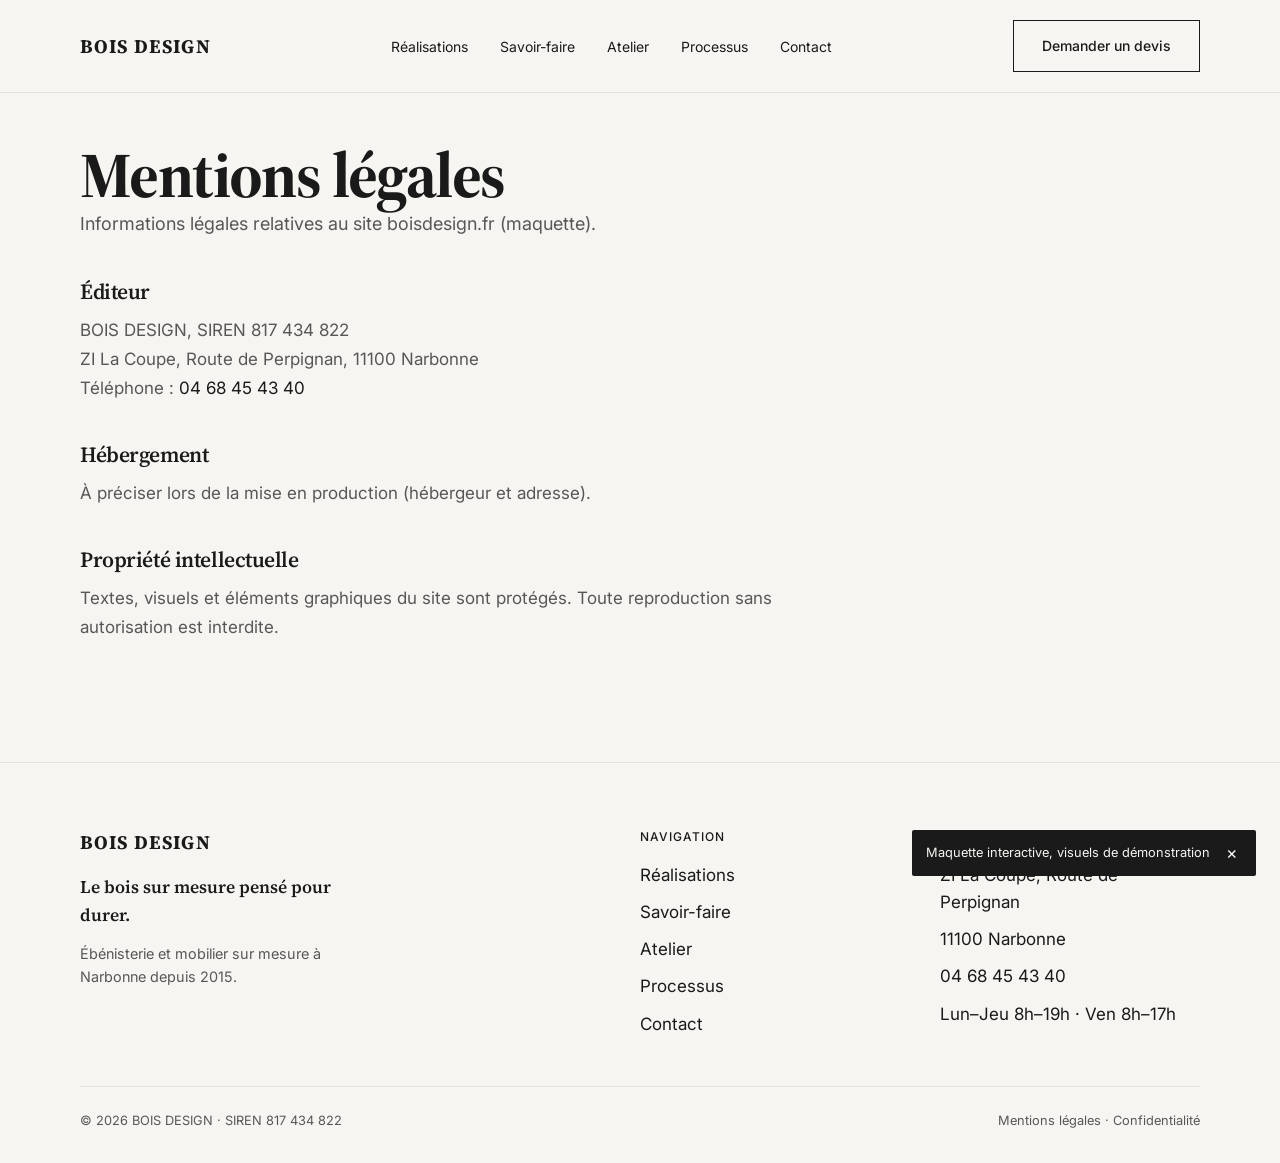
<file: prototype/mentions-legales.html>
<!DOCTYPE html>
<html lang="fr">
<head>
  <meta charset="UTF-8">
  <meta name="viewport" content="width=device-width, initial-scale=1.0, viewport-fit=cover">
  <title>Mentions légales, BOIS DESIGN</title>
  <meta name="description" content="Mentions légales du site BOIS DESIGN, ébénisterie à Narbonne.">
  <link rel="preconnect" href="https://fonts.googleapis.com">
  <link rel="preconnect" href="https://fonts.gstatic.com" crossorigin>
  <link href="https://fonts.googleapis.com/css2?family=Source+Serif+4:opsz,wght@8..60,600;8..60,700&family=Inter:wght@400;500;600&display=swap" rel="stylesheet">
  <link rel="stylesheet" href="css/style.css">
</head>
<body class="page-legal">
  <a class="skip-link" href="#main">Aller au contenu</a>

  <header class="nav nav--inner" id="site-nav">
    <div class="container nav__inner">
      <a href="/" class="logo" aria-label="BOIS DESIGN, accueil">BOIS DESIGN</a>
      <nav aria-label="Navigation principale">
        <ul class="nav__links">
          <li><a href="/realisations">Réalisations</a></li>
          <li><a href="/savoir-faire">Savoir-faire</a></li>
          <li><a href="/atelier">Atelier</a></li>
          <li><a href="/processus">Processus</a></li>
          <li><a href="/contact">Contact</a></li>
        </ul>
      </nav>
      <a href="/contact" class="btn btn--outline nav__cta">Demander un devis</a>
      <button type="button" class="menu-toggle" aria-expanded="false" aria-controls="mobile-menu" aria-label="Ouvrir le menu">
        <span class="menu-toggle__bars" aria-hidden="true">
          <span class="menu-toggle__bar"></span>
          <span class="menu-toggle__bar"></span>
        </span>
      </button>
    </div>
  </header>

  <div class="mobile-menu" id="mobile-menu" aria-hidden="true">
    <button type="button" class="mobile-menu__backdrop" aria-label="Fermer le menu" tabindex="-1"></button>
    <aside class="mobile-menu__panel" aria-label="Menu mobile">
      <p class="mobile-menu__label">Navigation</p>
      <nav class="mobile-menu__nav" aria-label="Liens du menu">
        <a href="/realisations">Réalisations</a>
        <a href="/savoir-faire">Savoir-faire</a>
        <a href="/atelier">Atelier</a>
        <a href="/processus">Processus</a>
        <a href="/contact">Contact</a>
      </nav>
      <div class="mobile-menu__footer">
        <a href="/contact" class="btn btn--primary mobile-menu__cta">Demander un devis</a>
        <a href="tel:+33468454340" class="mobile-menu__phone">04 68 45 43 40</a>
      </div>
    </aside>
  </div>

<main id="main">
    <section class="section page-content">
      <div class="container legal reveal">
        <h1 class="h1">Mentions légales</h1>
        <p class="lead">Informations légales relatives au site boisdesign.fr (maquette).</p>
        <h2>Éditeur</h2>
        <p>BOIS DESIGN, SIREN 817 434 822<br>ZI La Coupe, Route de Perpignan, 11100 Narbonne<br>Téléphone : <a href="tel:+33468454340">04 68 45 43 40</a></p>
        <h2>Hébergement</h2>
        <p>À préciser lors de la mise en production (hébergeur et adresse).</p>
        <h2>Propriété intellectuelle</h2>
        <p>Textes, visuels et éléments graphiques du site sont protégés. Toute reproduction sans autorisation est interdite.</p>
      </div>
    </section>
  </main>

  <footer class="footer" id="site-footer">
    <div class="container footer__grid">
      <div class="footer__brand">
        <div class="logo">BOIS DESIGN</div>
        <p>Le bois sur mesure pensé pour durer.</p>
        <p class="footer__baseline">Ébénisterie et mobilier sur mesure à Narbonne depuis 2015.</p>
      </div>
      <div>
        <h4>Navigation</h4>
        <ul>
          <li><a href="/realisations">Réalisations</a></li>
          <li><a href="/savoir-faire">Savoir-faire</a></li>
          <li><a href="/atelier">Atelier</a></li>
          <li><a href="/processus">Processus</a></li>
          <li><a href="/contact">Contact</a></li>
        </ul>
      </div>
      <div>
        <h4>Contact</h4>
        <ul>
          <li>ZI La Coupe, Route de Perpignan</li>
          <li>11100 Narbonne</li>
          <li><a href="tel:+33468454340">04 68 45 43 40</a></li>
          <li>Lun–Jeu 8h–19h · Ven 8h–17h</li>
        </ul>
      </div>
    </div>
    <div class="container footer__bottom">
      <span>© 2026 BOIS DESIGN · SIREN 817 434 822</span>
      <span><a href="/mentions-legales">Mentions légales</a> · <a href="/politique-confidentialite">Confidentialité</a></span>
    </div>
  </footer>

  <div class="sticky-cta">
    <a href="tel:+33468454340" class="btn btn--outline">Appeler</a>
    <a href="/contact" class="btn btn--primary">Devis</a>
  </div>

  <script src="js/data.js"></script>
  <script src="js/app.js"></script>
</body>
</html>
</file>
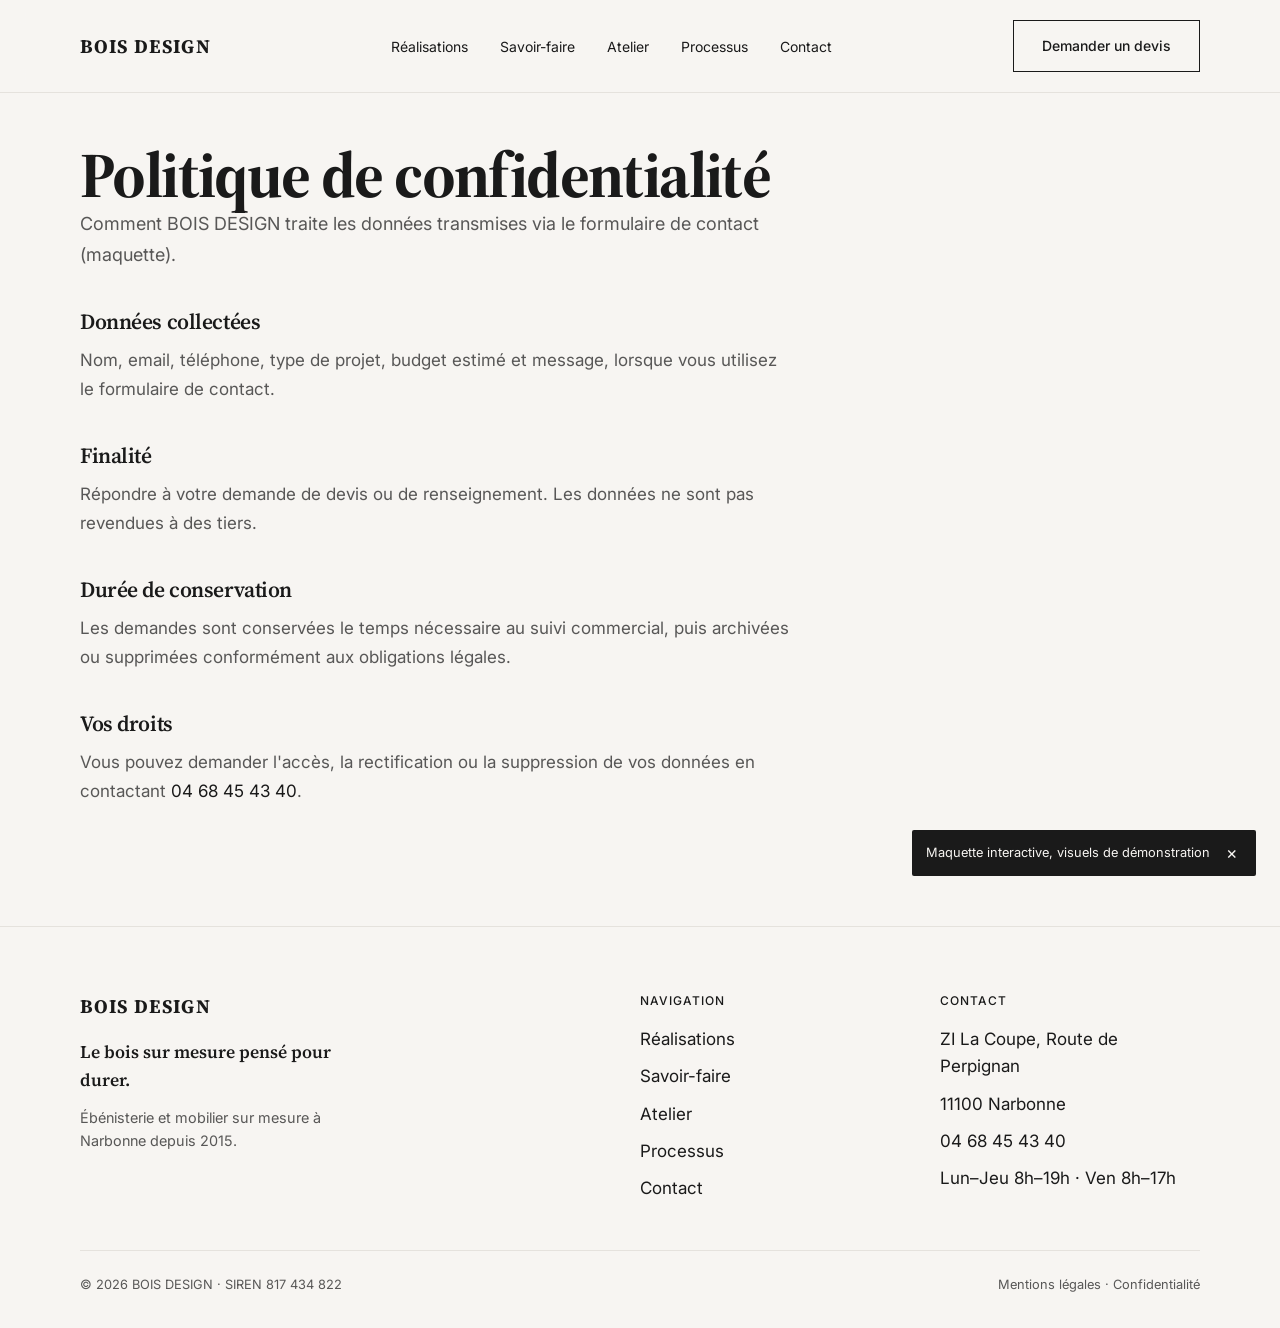
<file: prototype/politique-confidentialite.html>
<!DOCTYPE html>
<html lang="fr">
<head>
  <meta charset="UTF-8">
  <meta name="viewport" content="width=device-width, initial-scale=1.0, viewport-fit=cover">
  <title>Politique de confidentialité, BOIS DESIGN</title>
  <meta name="description" content="Politique de confidentialité et traitement des données personnelles, BOIS DESIGN.">
  <link rel="preconnect" href="https://fonts.googleapis.com">
  <link rel="preconnect" href="https://fonts.gstatic.com" crossorigin>
  <link href="https://fonts.googleapis.com/css2?family=Source+Serif+4:opsz,wght@8..60,600;8..60,700&family=Inter:wght@400;500;600&display=swap" rel="stylesheet">
  <link rel="stylesheet" href="css/style.css">
</head>
<body class="page-legal">
  <a class="skip-link" href="#main">Aller au contenu</a>

  <header class="nav nav--inner" id="site-nav">
    <div class="container nav__inner">
      <a href="/" class="logo" aria-label="BOIS DESIGN, accueil">BOIS DESIGN</a>
      <nav aria-label="Navigation principale">
        <ul class="nav__links">
          <li><a href="/realisations">Réalisations</a></li>
          <li><a href="/savoir-faire">Savoir-faire</a></li>
          <li><a href="/atelier">Atelier</a></li>
          <li><a href="/processus">Processus</a></li>
          <li><a href="/contact">Contact</a></li>
        </ul>
      </nav>
      <a href="/contact" class="btn btn--outline nav__cta">Demander un devis</a>
      <button type="button" class="menu-toggle" aria-expanded="false" aria-controls="mobile-menu" aria-label="Ouvrir le menu">
        <span class="menu-toggle__bars" aria-hidden="true">
          <span class="menu-toggle__bar"></span>
          <span class="menu-toggle__bar"></span>
        </span>
      </button>
    </div>
  </header>

  <div class="mobile-menu" id="mobile-menu" aria-hidden="true">
    <button type="button" class="mobile-menu__backdrop" aria-label="Fermer le menu" tabindex="-1"></button>
    <aside class="mobile-menu__panel" aria-label="Menu mobile">
      <p class="mobile-menu__label">Navigation</p>
      <nav class="mobile-menu__nav" aria-label="Liens du menu">
        <a href="/realisations">Réalisations</a>
        <a href="/savoir-faire">Savoir-faire</a>
        <a href="/atelier">Atelier</a>
        <a href="/processus">Processus</a>
        <a href="/contact">Contact</a>
      </nav>
      <div class="mobile-menu__footer">
        <a href="/contact" class="btn btn--primary mobile-menu__cta">Demander un devis</a>
        <a href="tel:+33468454340" class="mobile-menu__phone">04 68 45 43 40</a>
      </div>
    </aside>
  </div>

<main id="main">
    <section class="section page-content">
      <div class="container legal reveal">
        <h1 class="h1">Politique de confidentialité</h1>
        <p class="lead">Comment BOIS DESIGN traite les données transmises via le formulaire de contact (maquette).</p>
        <h2>Données collectées</h2>
        <p>Nom, email, téléphone, type de projet, budget estimé et message, lorsque vous utilisez le formulaire de contact.</p>
        <h2>Finalité</h2>
        <p>Répondre à votre demande de devis ou de renseignement. Les données ne sont pas revendues à des tiers.</p>
        <h2>Durée de conservation</h2>
        <p>Les demandes sont conservées le temps nécessaire au suivi commercial, puis archivées ou supprimées conformément aux obligations légales.</p>
        <h2>Vos droits</h2>
        <p>Vous pouvez demander l'accès, la rectification ou la suppression de vos données en contactant <a href="tel:+33468454340">04 68 45 43 40</a>.</p>
      </div>
    </section>
  </main>

  <footer class="footer" id="site-footer">
    <div class="container footer__grid">
      <div class="footer__brand">
        <div class="logo">BOIS DESIGN</div>
        <p>Le bois sur mesure pensé pour durer.</p>
        <p class="footer__baseline">Ébénisterie et mobilier sur mesure à Narbonne depuis 2015.</p>
      </div>
      <div>
        <h4>Navigation</h4>
        <ul>
          <li><a href="/realisations">Réalisations</a></li>
          <li><a href="/savoir-faire">Savoir-faire</a></li>
          <li><a href="/atelier">Atelier</a></li>
          <li><a href="/processus">Processus</a></li>
          <li><a href="/contact">Contact</a></li>
        </ul>
      </div>
      <div>
        <h4>Contact</h4>
        <ul>
          <li>ZI La Coupe, Route de Perpignan</li>
          <li>11100 Narbonne</li>
          <li><a href="tel:+33468454340">04 68 45 43 40</a></li>
          <li>Lun–Jeu 8h–19h · Ven 8h–17h</li>
        </ul>
      </div>
    </div>
    <div class="container footer__bottom">
      <span>© 2026 BOIS DESIGN · SIREN 817 434 822</span>
      <span><a href="/mentions-legales">Mentions légales</a> · <a href="/politique-confidentialite">Confidentialité</a></span>
    </div>
  </footer>

  <div class="sticky-cta">
    <a href="tel:+33468454340" class="btn btn--outline">Appeler</a>
    <a href="/contact" class="btn btn--primary">Devis</a>
  </div>

  <script src="js/data.js"></script>
  <script src="js/app.js"></script>
</body>
</html>
</file>
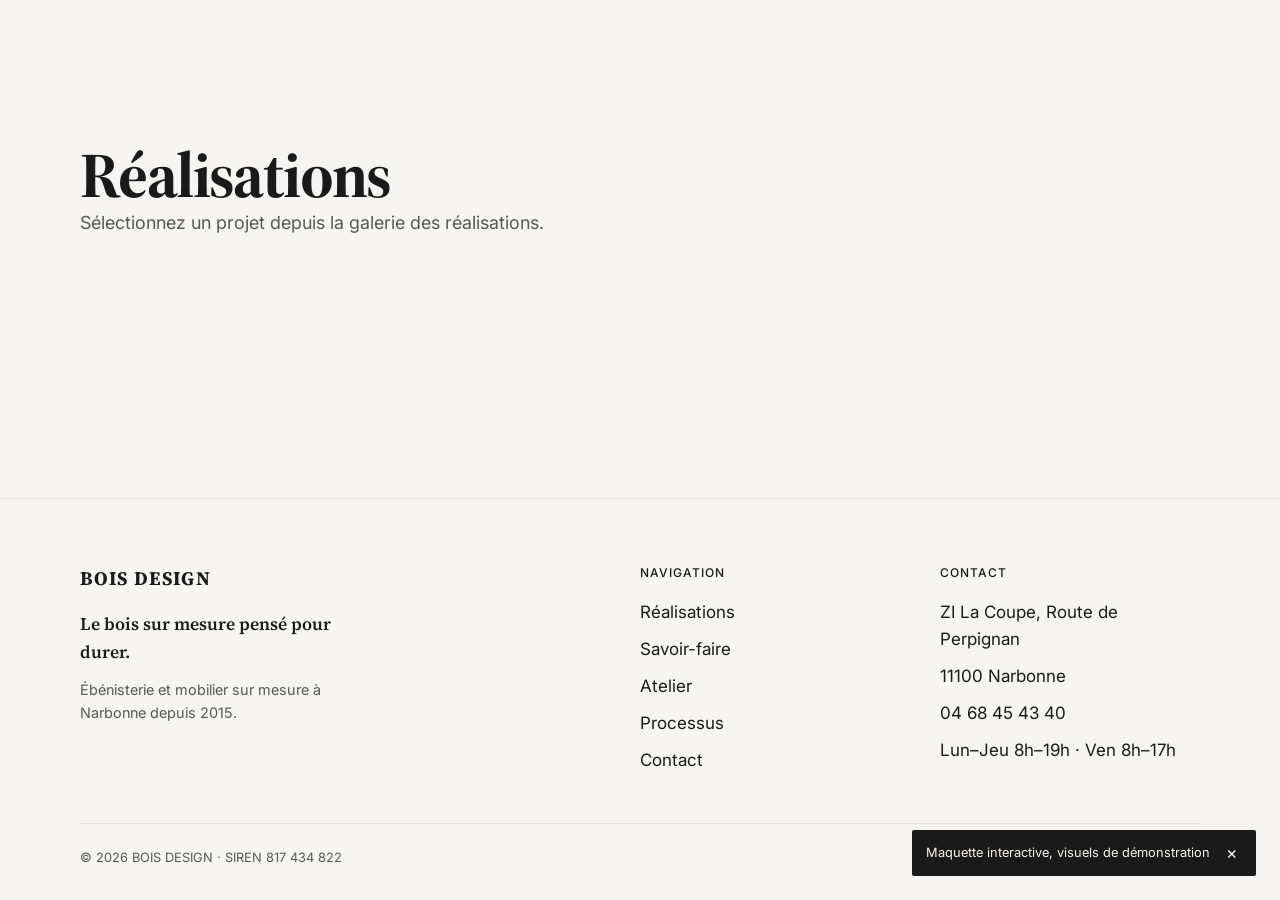
<file: prototype/projet.html>
<!DOCTYPE html>
<html lang="fr">
<head>
  <meta charset="UTF-8">
  <meta name="viewport" content="width=device-width, initial-scale=1.0, viewport-fit=cover">
  <title>Réalisation, BOIS DESIGN Narbonne</title>
  <meta name="description" content="Fiche projet BOIS DESIGN, ébénisterie et mobilier sur mesure à Narbonne.">
  <link rel="preconnect" href="https://fonts.googleapis.com">
  <link rel="preconnect" href="https://fonts.gstatic.com" crossorigin>
  <link href="https://fonts.googleapis.com/css2?family=Source+Serif+4:opsz,wght@8..60,600;8..60,700&family=Inter:wght@400;500;600&display=swap" rel="stylesheet">
  <link rel="stylesheet" href="css/style.css">
</head>
<body class="page-projet">
  <a class="skip-link" href="#main">Aller au contenu</a>

  <header class="nav nav--hero" id="site-nav">
    <div class="container nav__inner">
      <a href="/" class="logo" aria-label="BOIS DESIGN, accueil">BOIS DESIGN</a>
      <nav aria-label="Navigation principale">
        <ul class="nav__links">
          <li><a href="/realisations">Réalisations</a></li>
          <li><a href="/savoir-faire">Savoir-faire</a></li>
          <li><a href="/atelier">Atelier</a></li>
          <li><a href="/processus">Processus</a></li>
          <li><a href="/contact">Contact</a></li>
        </ul>
      </nav>
      <a href="/contact" class="btn btn--outline nav__cta">Demander un devis</a>
      <button type="button" class="menu-toggle" aria-expanded="false" aria-controls="mobile-menu" aria-label="Ouvrir le menu">
        <span class="menu-toggle__bars" aria-hidden="true">
          <span class="menu-toggle__bar"></span>
          <span class="menu-toggle__bar"></span>
        </span>
      </button>
    </div>
  </header>

  <div class="mobile-menu" id="mobile-menu" aria-hidden="true">
    <button type="button" class="mobile-menu__backdrop" aria-label="Fermer le menu" tabindex="-1"></button>
    <aside class="mobile-menu__panel" aria-label="Menu mobile">
      <p class="mobile-menu__label">Navigation</p>
      <nav class="mobile-menu__nav" aria-label="Liens du menu">
        <a href="/realisations">Réalisations</a>
        <a href="/savoir-faire">Savoir-faire</a>
        <a href="/atelier">Atelier</a>
        <a href="/processus">Processus</a>
        <a href="/contact">Contact</a>
      </nav>
      <div class="mobile-menu__footer">
        <a href="/contact" class="btn btn--primary mobile-menu__cta">Demander un devis</a>
        <a href="tel:+33468454340" class="mobile-menu__phone">04 68 45 43 40</a>
      </div>
    </aside>
  </div>

<main id="main">
    <div id="project-content" class="project-page" aria-live="polite"></div>
  </main>

  <footer class="footer" id="site-footer">
    <div class="container footer__grid">
      <div class="footer__brand">
        <div class="logo">BOIS DESIGN</div>
        <p>Le bois sur mesure pensé pour durer.</p>
        <p class="footer__baseline">Ébénisterie et mobilier sur mesure à Narbonne depuis 2015.</p>
      </div>
      <div>
        <h4>Navigation</h4>
        <ul>
          <li><a href="/realisations">Réalisations</a></li>
          <li><a href="/savoir-faire">Savoir-faire</a></li>
          <li><a href="/atelier">Atelier</a></li>
          <li><a href="/processus">Processus</a></li>
          <li><a href="/contact">Contact</a></li>
        </ul>
      </div>
      <div>
        <h4>Contact</h4>
        <ul>
          <li>ZI La Coupe, Route de Perpignan</li>
          <li>11100 Narbonne</li>
          <li><a href="tel:+33468454340">04 68 45 43 40</a></li>
          <li>Lun–Jeu 8h–19h · Ven 8h–17h</li>
        </ul>
      </div>
    </div>
    <div class="container footer__bottom">
      <span>© 2026 BOIS DESIGN · SIREN 817 434 822</span>
      <span><a href="/mentions-legales">Mentions légales</a> · <a href="/politique-confidentialite">Confidentialité</a></span>
    </div>
  </footer>

  <div class="sticky-cta">
    <a href="tel:+33468454340" class="btn btn--outline">Appeler</a>
    <a href="/contact" class="btn btn--primary">Devis</a>
  </div>

  <script src="js/data.js"></script>
  <script src="js/app.js"></script>
</body>
</html>
</file>
<file: prototype/css/style.css>
:root {
  --primary: #1a1a1a;
  --secondary: #f7f5f2;
  --accent: #1a1a1a;
  --accent-hover: #000000;
  --accent-soft: rgba(26, 26, 26, 0.55);
  --accent-on-dark: #f7f5f2;
  --neutral: #e5e2dd;
  --white: #ffffff;
  --text-muted: rgba(26, 26, 26, 0.72);
  --container: 1280px;
  --section-space: 120px;
  --font-serif: "Source Serif 4", Georgia, serif;
  --font-sans: "Inter", system-ui, sans-serif;
}

*,
*::before,
*::after {
  box-sizing: border-box;
  margin: 0;
  padding: 0;
}

html {
  scroll-behavior: smooth;
  -webkit-text-size-adjust: 100%;
  text-size-adjust: 100%;
}

body {
  font-family: var(--font-sans);
  font-size: 17px;
  line-height: 1.6;
  color: var(--primary);
  background: var(--secondary);
  -webkit-font-smoothing: antialiased;
  min-height: 100vh;
  display: flex;
  flex-direction: column;
}

main {
  flex: 1;
}

img {
  display: block;
  max-width: 100%;
  height: auto;
  background: var(--neutral);
}

a {
  color: inherit;
  text-decoration: none;
}

a:focus-visible,
button:focus-visible,
input:focus-visible,
select:focus-visible,
textarea:focus-visible {
  outline: 2px solid var(--accent);
  outline-offset: 2px;
}

button,
input,
select,
textarea {
  font: inherit;
}

.container {
  width: min(var(--container), 100% - 32px);
  margin-inline: auto;
}

@media (min-width: 768px) {
  .container {
    width: min(var(--container), 100% - 48px);
  }
}

@media (min-width: 1024px) {
  .container {
    width: min(var(--container), 100% - 160px);
  }
}

.skip-link {
  position: absolute;
  left: 16px;
  top: -100px;
  z-index: 200;
  padding: 10px 16px;
  background: var(--primary);
  color: var(--secondary);
  font-size: 0.875rem;
}

.skip-link:focus {
  top: 16px;
}

/* Nav */
.nav {
  position: fixed;
  inset: 0 0 auto;
  z-index: 100;
  padding: 20px 0;
  transition: background 0.3s, backdrop-filter 0.3s, border-color 0.3s, color 0.3s;
}

.nav--hero:not(.scrolled) {
  color: var(--secondary);
}

.nav--hero:not(.scrolled) .menu-toggle {
  color: var(--secondary);
  border-color: rgba(247, 245, 242, 0.35);
  background: rgba(247, 245, 242, 0.08);
}

.nav--hero:not(.scrolled) .btn--outline {
  color: var(--secondary);
  border-color: rgba(247, 245, 242, 0.65);
}

.nav--hero:not(.scrolled) .btn--outline:hover {
  background: var(--secondary);
  color: var(--primary);
}

.nav--hero:not(.scrolled) .nav__links a:hover,
.nav--hero:not(.scrolled) .nav__links a.active {
  color: var(--accent-on-dark);
}

.nav--inner,
.nav.scrolled {
  background: rgba(247, 245, 242, 0.92);
  backdrop-filter: blur(12px);
  border-bottom: 1px solid var(--neutral);
}

.nav.scrolled {
  background: rgba(247, 245, 242, 0.92);
  backdrop-filter: blur(12px);
  border-bottom: 1px solid var(--neutral);
}

.nav__inner {
  display: flex;
  align-items: center;
  justify-content: space-between;
  gap: 24px;
}

.logo {
  font-family: var(--font-serif);
  font-size: 1.2rem;
  letter-spacing: 0.06em;
  font-weight: 700;
  white-space: nowrap;
}

.nav__links {
  display: none;
  align-items: center;
  gap: 32px;
  list-style: none;
}

.nav__links a {
  font-size: 0.875rem;
  transition: color 0.2s;
}

.nav__links a:hover,
.nav__links a.active {
  color: var(--accent);
}

.nav__cta {
  display: none;
}

.btn {
  display: inline-flex;
  align-items: center;
  justify-content: center;
  gap: 8px;
  padding: 14px 28px;
  font-size: 0.875rem;
  font-weight: 500;
  border: 1px solid transparent;
  cursor: pointer;
  transition: background 0.25s, color 0.25s, border-color 0.25s;
}

.btn--primary {
  background: var(--primary);
  color: var(--secondary);
}

.btn--primary:hover {
  background: #333;
}

.btn--outline {
  background: transparent;
  color: var(--primary);
  border-color: var(--primary);
}

.btn--outline:hover {
  background: var(--primary);
  color: var(--secondary);
  border-color: var(--primary);
}

.nav__cta.btn--outline:hover {
  background: var(--accent);
  border-color: var(--accent);
  color: var(--secondary);
}

.btn--text {
  padding: 0;
  background: none;
  color: var(--accent);
  font-weight: 500;
}

.btn--text:hover {
  color: var(--accent-hover);
}

.menu-toggle {
  position: relative;
  z-index: 101;
  display: flex;
  align-items: center;
  justify-content: center;
  width: 46px;
  height: 46px;
  padding: 0;
  border: 1px solid var(--neutral);
  border-radius: 50%;
  background: rgba(255, 255, 255, 0.65);
  color: var(--primary);
  cursor: pointer;
  transition:
    transform 0.15s ease-out,
    border-color 0.2s ease,
    background 0.2s ease,
    color 0.2s ease;
}

.menu-toggle:hover {
  border-color: var(--accent);
}

.menu-toggle:active {
  transform: scale(0.94);
}

.menu-toggle__bars {
  position: relative;
  display: block;
  width: 18px;
  height: 11px;
}

.menu-toggle__bar {
  position: absolute;
  left: 0;
  width: 100%;
  height: 1.5px;
  background: currentColor;
  border-radius: 1px;
  transition:
    transform 0.38s cubic-bezier(0.22, 1, 0.36, 1),
    top 0.38s cubic-bezier(0.22, 1, 0.36, 1),
    bottom 0.38s cubic-bezier(0.22, 1, 0.36, 1);
}

.menu-toggle__bar:first-child {
  top: 0;
}

.menu-toggle__bar:last-child {
  bottom: 0;
}

.menu-toggle.open .menu-toggle__bar:first-child {
  top: 50%;
  transform: translateY(-50%) rotate(45deg);
}

.menu-toggle.open .menu-toggle__bar:last-child {
  bottom: auto;
  top: 50%;
  transform: translateY(-50%) rotate(-45deg);
}

.nav.scrolled .menu-toggle,
.nav--inner .menu-toggle {
  background: var(--white);
}

.mobile-menu {
  position: fixed;
  inset: 0;
  z-index: 99;
  pointer-events: none;
  visibility: hidden;
}

.mobile-menu.open {
  pointer-events: auto;
  visibility: visible;
}

.mobile-menu__backdrop {
  position: absolute;
  inset: 0;
  border: none;
  padding: 0;
  background: rgba(26, 26, 26, 0.42);
  backdrop-filter: blur(6px);
  opacity: 0;
  cursor: pointer;
  transition: opacity 0.32s ease-out;
}

.mobile-menu.open .mobile-menu__backdrop {
  opacity: 1;
}

.mobile-menu__panel {
  position: absolute;
  top: 0;
  right: 0;
  bottom: 0;
  display: flex;
  flex-direction: column;
  width: min(100%, 340px);
  padding: calc(88px + env(safe-area-inset-top, 0px)) 28px calc(28px + env(safe-area-inset-bottom, 0px));
  background: var(--secondary);
  border-left: 1px solid var(--neutral);
  box-shadow: -16px 0 48px rgba(26, 26, 26, 0.08);
  transform: translateX(104%);
  transition: transform 0.42s cubic-bezier(0.22, 1, 0.36, 1);
}

.mobile-menu.open .mobile-menu__panel {
  transform: translateX(0);
}

.mobile-menu__label {
  font-size: 0.7rem;
  font-weight: 500;
  letter-spacing: 0.12em;
  text-transform: uppercase;
  color: var(--text-muted);
  margin-bottom: 20px;
}

.mobile-menu__nav {
  display: flex;
  flex-direction: column;
  gap: 4px;
}

.mobile-menu__nav a {
  font-family: var(--font-serif);
  font-size: clamp(1.5rem, 5.5vw, 1.85rem);
  font-weight: 600;
  line-height: 1.2;
  padding: 14px 0;
  min-height: 48px;
  display: flex;
  align-items: center;
  color: var(--primary);
  opacity: 0;
  transform: translateX(14px);
  transition:
    opacity 0.34s ease-out,
    transform 0.34s ease-out,
    color 0.2s ease;
}

.mobile-menu.open .mobile-menu__nav a {
  opacity: 1;
  transform: translateX(0);
}

.mobile-menu.open .mobile-menu__nav a:nth-child(1) { transition-delay: 0.05s; }
.mobile-menu.open .mobile-menu__nav a:nth-child(2) { transition-delay: 0.09s; }
.mobile-menu.open .mobile-menu__nav a:nth-child(3) { transition-delay: 0.13s; }
.mobile-menu.open .mobile-menu__nav a:nth-child(4) { transition-delay: 0.17s; }
.mobile-menu.open .mobile-menu__nav a:nth-child(5) { transition-delay: 0.21s; }

.mobile-menu__nav a.active {
  color: var(--accent);
}

.mobile-menu__nav a.active::after {
  content: "";
  display: inline-block;
  width: 6px;
  height: 6px;
  margin-left: 10px;
  border-radius: 50%;
  background: currentColor;
}

.mobile-menu__footer {
  margin-top: auto;
  padding-top: 28px;
  border-top: 1px solid var(--neutral);
  display: flex;
  flex-direction: column;
  gap: 16px;
  opacity: 0;
  transform: translateY(10px);
  transition:
    opacity 0.34s ease-out 0.18s,
    transform 0.34s ease-out 0.18s;
}

.mobile-menu.open .mobile-menu__footer {
  opacity: 1;
  transform: translateY(0);
}

.mobile-menu__cta {
  width: 100%;
  justify-content: center;
}

.mobile-menu__phone {
  font-size: 1.05rem;
  font-family: var(--font-serif);
  color: var(--accent);
  text-align: center;
}

body.menu-open {
  overflow: hidden;
}

@media (prefers-reduced-motion: reduce) {
  .menu-toggle__bar,
  .mobile-menu__backdrop,
  .mobile-menu__panel,
  .mobile-menu__nav a,
  .mobile-menu__footer {
    transition: none;
  }

  .mobile-menu__nav a,
  .mobile-menu__footer {
    opacity: 1;
    transform: none;
  }
}

.nav__links a.active {
  position: relative;
}

.nav__links a.active::after {
  content: "";
  position: absolute;
  left: 0;
  right: 0;
  bottom: -6px;
  height: 1px;
  background: currentColor;
}

@media (min-width: 900px) {
  .nav__links,
  .nav__cta {
    display: flex;
  }

  .menu-toggle {
    display: none;
  }
}

/* Typography */
.overline,
.text-accent {
  font-size: 0.75rem;
  font-weight: 500;
  letter-spacing: 0.1em;
  text-transform: uppercase;
  color: var(--accent);
  margin-bottom: 16px;
}

.text-accent {
  text-transform: none;
  font-size: inherit;
  letter-spacing: normal;
  font-weight: 600;
  margin-bottom: 0;
}

h1,
.h1 {
  font-family: var(--font-serif);
  font-size: clamp(2.25rem, 5vw, 4rem);
  font-weight: 700;
  line-height: 1.08;
  letter-spacing: -0.025em;
}

h2,
.h2 {
  font-family: var(--font-serif);
  font-size: clamp(1.75rem, 3vw, 2.75rem);
  font-weight: 600;
  line-height: 1.12;
  letter-spacing: -0.02em;
}

.lead {
  font-size: 1.125rem;
  color: var(--text-muted);
  max-width: 52ch;
}

.section {
  padding: var(--section-space) 0;
}

.section--tight {
  padding: 80px 0;
}

.section-header {
  margin-bottom: 64px;
}

.section-header--center {
  text-align: center;
}

.section-header--center .lead {
  margin-inline: auto;
}

/* Hero */
.hero {
  position: relative;
  min-height: 100vh;
  display: flex;
  align-items: flex-end;
  padding-bottom: 80px;
  overflow: hidden;
}

.hero__bg {
  position: absolute;
  inset: 0;
  z-index: 0;
}

.hero__bg img,
.hero__video {
  width: 100%;
  height: 100%;
  object-fit: cover;
}

.hero__video {
  display: block;
}

@media (prefers-reduced-motion: reduce) {
  .hero__video {
    display: none;
  }

  .hero__bg--video {
    background-image: url("https://images.unsplash.com/photo-1600607687939-ce8a6c25118c?w=1920&q=80");
    background-size: cover;
    background-position: center;
  }
}

.hero__overlay {
  position: absolute;
  inset: 0;
  background: linear-gradient(
    to top,
    rgba(26, 26, 26, 0.75) 0%,
    rgba(26, 26, 26, 0.2) 50%,
    rgba(26, 26, 26, 0.35) 100%
  );
}

.hero__content {
  position: relative;
  z-index: 1;
  color: var(--secondary);
}

.hero__content .lead {
  color: rgba(247, 245, 242, 0.85);
  margin: 24px 0 40px;
}

.hero__actions {
  display: flex;
  flex-wrap: wrap;
  gap: 16px;
}

.hero__content .btn--ghost-light {
  border-color: rgba(247, 245, 242, 0.65);
  color: var(--secondary);
}

.hero__content .btn--ghost-light:hover {
  background: var(--secondary);
  color: var(--primary);
}

.section--surface {
  background: var(--white);
}

.section-cta {
  text-align: center;
  margin-top: 48px;
}

.hero--page {
  min-height: 50vh;
  align-items: center;
  padding-top: 120px;
}

.hero--page .hero__overlay {
  background: rgba(26, 26, 26, 0.45);
}

/* Intro */
.intro {
  text-align: center;
}

.intro p {
  max-width: 68ch;
  margin-inline: auto;
  font-size: 1.2rem;
  line-height: 1.7;
  color: var(--text-muted);
}

/* Projects grid */
.projects-grid {
  display: grid;
  grid-template-columns: 1fr;
  gap: 32px;
}

@media (min-width: 700px) {
  .projects-grid {
    grid-template-columns: repeat(2, 1fr);
  }
}

@media (min-width: 1024px) {
  .projects-grid--3 {
    grid-template-columns: repeat(3, 1fr);
  }
}

.project-card {
  display: block;
  group: card;
}

.project-card__image {
  position: relative;
  display: block;
  width: 100%;
  overflow: hidden;
  aspect-ratio: 4 / 5;
  background: var(--neutral);
  border: none;
  padding: 0;
  cursor: pointer;
  text-align: left;
}

.project-card__zoom {
  cursor: zoom-in;
}

.project-card__meta {
  display: block;
  padding-top: 20px;
  color: inherit;
  text-decoration: none;
}

.project-card__meta:hover .project-card__title {
  color: var(--accent);
}

.project-card__image img {
  width: 100%;
  height: 100%;
  object-fit: cover;
  transition: transform 0.6s ease;
}

.project-card:hover .project-card__image img {
  transform: scale(1.03);
}

/* Image lightbox */
.image-lightbox {
  position: fixed;
  inset: 0;
  z-index: 300;
  display: flex;
  align-items: center;
  justify-content: center;
  padding: 24px;
}

.image-lightbox[hidden] {
  display: none;
}

.image-lightbox__backdrop {
  position: absolute;
  inset: 0;
  border: none;
  background: rgba(26, 26, 26, 0.88);
  cursor: zoom-out;
}

.image-lightbox__figure {
  position: relative;
  z-index: 1;
  margin: 0;
  max-width: min(1200px, 92vw);
  max-height: 90vh;
  animation: lightbox-in 0.28s ease;
}

.image-lightbox__img {
  display: block;
  max-width: min(1200px, 92vw);
  max-height: 90vh;
  width: auto;
  height: auto;
  object-fit: contain;
  box-shadow: 0 24px 80px rgba(0, 0, 0, 0.35);
}

.image-lightbox__close {
  position: absolute;
  top: -12px;
  right: -12px;
  z-index: 2;
  width: 40px;
  height: 40px;
  border: none;
  border-radius: 50%;
  background: var(--secondary);
  color: var(--primary);
  font-size: 1.5rem;
  line-height: 1;
  cursor: pointer;
}

body.lightbox-open {
  overflow: hidden;
}

@keyframes lightbox-in {
  from {
    opacity: 0;
    transform: scale(0.96);
  }

  to {
    opacity: 1;
    transform: scale(1);
  }
}

.project-card__cat {
  font-size: 0.7rem;
  font-weight: 500;
  letter-spacing: 0.1em;
  text-transform: uppercase;
  color: var(--accent);
}

.project-card__title {
  font-family: var(--font-serif);
  font-size: 1.5rem;
  font-weight: 600;
  margin-top: 6px;
}

.project-card__info {
  font-size: 0.875rem;
  color: var(--text-muted);
  margin-top: 4px;
}

/* Filters */
.filters {
  display: flex;
  flex-wrap: wrap;
  gap: 8px 24px;
  margin-bottom: 48px;
}

.filter-btn {
  background: none;
  border: none;
  padding: 8px 0;
  font-size: 0.875rem;
  color: var(--text-muted);
  cursor: pointer;
  position: relative;
  transition: color 0.2s;
}

.filter-btn::after {
  content: "";
  position: absolute;
  left: 0;
  bottom: 0;
  width: 0;
  height: 1px;
  background: var(--accent);
  transition: width 0.3s;
}

.filter-btn:hover,
.filter-btn.active {
  color: var(--accent);
}

.filter-btn.active::after {
  width: 100%;
}

/* Expertise */
.expertise-grid {
  display: grid;
  grid-template-columns: 1fr;
  gap: 40px;
}

@media (min-width: 768px) {
  .expertise-grid {
    grid-template-columns: repeat(2, 1fr);
  }
}

@media (min-width: 1024px) {
  .expertise-grid {
    grid-template-columns: repeat(4, 1fr);
    gap: 32px;
  }
}

.expertise-item h3 {
  font-family: var(--font-serif);
  font-size: 1.35rem;
  font-weight: 600;
  margin-bottom: 12px;
}

.expertise-item p {
  font-size: 0.95rem;
  color: var(--text-muted);
}

/* Process */
.process-steps {
  display: grid;
  grid-template-columns: 1fr;
  gap: 32px;
}

@media (min-width: 768px) {
  .process-steps {
    grid-template-columns: repeat(4, 1fr);
    gap: 24px;
  }
}

.process-step__icon {
  display: flex;
  align-items: center;
  justify-content: center;
  width: 40px;
  height: 40px;
  margin-bottom: 14px;
  color: var(--accent);
  border: 1px solid var(--neutral);
  border-radius: 50%;
  background: var(--white);
}

.process-step__icon svg {
  width: 20px;
  height: 20px;
}

.process-step__num {
  font-family: var(--font-serif);
  font-size: 2.5rem;
  font-weight: 700;
  color: var(--accent);
  line-height: 1;
  margin-bottom: 12px;
}

.process-step h3 {
  font-family: var(--font-serif);
  font-size: 1.25rem;
  font-weight: 600;
  margin-bottom: 8px;
}

.process-step p {
  font-size: 0.9rem;
  color: var(--text-muted);
}

/* Split */
.split {
  display: grid;
  grid-template-columns: 1fr;
  gap: 48px;
  align-items: center;
}

@media (min-width: 900px) {
  .split {
    grid-template-columns: 1fr 1fr;
    gap: 80px;
  }

  .split--reverse .split__image {
    order: -1;
  }
}

.split__image {
  overflow: hidden;
  aspect-ratio: 4 / 3;
  background: var(--neutral);
}

.split__image img {
  width: 100%;
  height: 100%;
  object-fit: cover;
}

/* Testimonials */
.testimonials {
  display: grid;
  grid-template-columns: 1fr;
  gap: 40px;
}

@media (min-width: 768px) {
  .testimonials {
    grid-template-columns: repeat(2, 1fr);
  }
}

.testimonial blockquote {
  font-family: var(--font-serif);
  font-size: 1.35rem;
  line-height: 1.5;
  margin-bottom: 16px;
}

.testimonial cite {
  font-size: 0.875rem;
  font-style: normal;
  color: var(--text-muted);
}

/* CTA banner */
.cta-banner {
  background: var(--primary);
  color: var(--secondary);
  padding: 80px 0;
  text-align: center;
}

.cta-banner h2 {
  margin-bottom: 16px;
}

.cta-banner p {
  color: rgba(247, 245, 242, 0.75);
  margin-bottom: 32px;
}

.cta-banner__actions {
  display: flex;
  flex-wrap: wrap;
  gap: 16px;
  justify-content: center;
}

.cta-banner .btn--primary {
  background: var(--secondary);
  color: var(--primary);
}

.cta-banner .btn--outline {
  border-color: var(--secondary);
  color: var(--secondary);
}

.cta-banner .btn--outline:hover {
  background: var(--secondary);
  color: var(--primary);
}

/* Footer */
.footer {
  padding: 64px 0 32px;
  border-top: 1px solid var(--neutral);
}

.footer__grid {
  display: grid;
  grid-template-columns: 1fr;
  gap: 40px;
  margin-bottom: 48px;
}

@media (min-width: 768px) {
  .footer__grid {
    grid-template-columns: 2fr 1fr 1fr;
  }
}

.footer__brand p {
  margin-top: 12px;
  color: var(--text-muted);
  max-width: 28ch;
}

.footer__brand p:first-of-type {
  margin-top: 16px;
  color: var(--primary);
  font-family: var(--font-serif);
  font-size: 1.1rem;
  font-weight: 600;
}

.footer__baseline {
  font-size: 0.9rem !important;
  color: var(--text-muted) !important;
  font-family: var(--font-sans) !important;
  font-weight: 400 !important;
}

@media (max-width: 899px) {
  .footer {
    padding-bottom: 88px;
  }
}

.footer h4 {
  font-size: 0.75rem;
  font-weight: 500;
  letter-spacing: 0.08em;
  text-transform: uppercase;
  margin-bottom: 16px;
}

.footer ul {
  list-style: none;
  display: flex;
  flex-direction: column;
  gap: 10px;
}

.footer a:hover {
  color: var(--accent);
}

.footer__bottom a {
  color: var(--text-muted);
}

.footer__bottom a:hover {
  color: var(--accent);
}

.footer__bottom {
  padding-top: 24px;
  border-top: 1px solid var(--neutral);
  font-size: 0.8rem;
  color: var(--text-muted);
  display: flex;
  flex-wrap: wrap;
  gap: 8px 24px;
  justify-content: space-between;
}

/* Project detail */
.breadcrumb {
  display: flex;
  flex-wrap: wrap;
  align-items: center;
  gap: 8px;
  font-size: 0.8rem;
  color: var(--text-muted);
  margin-bottom: 32px;
}

.breadcrumb a {
  color: var(--accent);
}

.breadcrumb a:hover {
  color: var(--primary);
}

.breadcrumb [aria-current="page"] {
  color: var(--primary);
}

.project-lead {
  margin: 16px 0 0;
}

.materials__label {
  width: 100%;
  font-size: 0.75rem;
  font-weight: 500;
  letter-spacing: 0.08em;
  text-transform: uppercase;
  color: var(--accent);
  margin-bottom: 12px;
}

.project-hero {
  position: relative;
  width: 100%;
  aspect-ratio: 16 / 7;
  min-height: 50vh;
  overflow: hidden;
  background: var(--neutral);
}

.project-hero::after {
  content: "";
  position: absolute;
  inset: 0;
  background: linear-gradient(
    to bottom,
    rgba(26, 26, 26, 0.55) 0%,
    rgba(26, 26, 26, 0.15) 35%,
    transparent 70%
  );
  pointer-events: none;
}

.project-hero img {
  width: 100%;
  height: 100%;
  object-fit: cover;
}

.project-meta {
  display: flex;
  flex-wrap: wrap;
  gap: 8px 24px;
  font-size: 0.875rem;
  color: var(--text-muted);
  margin: 24px 0 40px;
  padding-bottom: 40px;
  border-bottom: 1px solid var(--neutral);
}

.project-body {
  max-width: 68ch;
}

.project-body p {
  margin-bottom: 20px;
  color: var(--text-muted);
  font-size: 1.05rem;
}

.materials {
  display: flex;
  flex-wrap: wrap;
  gap: 10px;
  margin: 48px 0;
}

.material-tag {
  padding: 8px 16px;
  font-size: 0.8rem;
  border: 1px solid var(--neutral);
  background: var(--white);
  color: var(--accent);
}

.project-gallery {
  display: grid;
  grid-template-columns: 1fr;
  gap: 16px;
  margin: 64px 0;
}

@media (min-width: 700px) {
  .project-gallery {
    grid-template-columns: repeat(2, 1fr);
  }
}

.project-gallery img {
  width: 100%;
  aspect-ratio: 4 / 3;
  object-fit: cover;
  background: var(--neutral);
}

.project-nav {
  display: flex;
  justify-content: space-between;
  align-items: center;
  gap: 24px;
  padding: 48px 0;
  border-top: 1px solid var(--neutral);
  flex-wrap: wrap;
}

/* Content blocks */
.content-block {
  margin-bottom: 80px;
}

.content-block:last-child {
  margin-bottom: 0;
}

.content-block h2 {
  margin-bottom: 20px;
}

.content-block p {
  color: var(--text-muted);
  max-width: 60ch;
}

/* Form */
.form {
  max-width: 560px;
}

.form-group {
  margin-bottom: 24px;
}

.form-group label {
  display: block;
  font-size: 0.8rem;
  font-weight: 500;
  letter-spacing: 0.04em;
  text-transform: uppercase;
  margin-bottom: 8px;
}

.form-group input,
.form-group select,
.form-group textarea {
  width: 100%;
  padding: 14px 16px;
  border: 1px solid var(--neutral);
  background: var(--white);
  color: var(--primary);
  transition: border-color 0.2s;
}

.form-group input:focus,
.form-group select:focus,
.form-group textarea:focus {
  outline: none;
  border-color: var(--accent);
}

.form-group textarea {
  min-height: 140px;
  resize: vertical;
}

.form-checkbox {
  display: flex;
  gap: 10px;
  align-items: flex-start;
  font-size: 0.85rem;
  color: var(--text-muted);
}

.form-checkbox input {
  margin-top: 4px;
}

.form-success {
  display: none;
  padding: 24px;
  background: var(--white);
  border: 1px solid var(--neutral);
}

.form-success.visible {
  display: block;
}

.form-success__title {
  font-size: 1.75rem;
  margin-bottom: 12px;
}

.form-error {
  color: #8b3a2a;
  font-size: 0.875rem;
  margin-bottom: 16px;
}

.contact-layout {
  display: grid;
  gap: 48px;
  align-items: start;
}

@media (min-width: 900px) {
  .contact-layout {
    grid-template-columns: 1.1fr 0.9fr;
    gap: 64px;
  }
}

.contact-layout__aside {
  display: flex;
  flex-direction: column;
  gap: 24px;
}

.contact-card {
  padding: 28px;
  background: var(--white);
  border: 1px solid var(--neutral);
}

.contact-card h3 {
  font-family: var(--font-serif);
  font-size: 1.25rem;
  margin-bottom: 12px;
}

.contact-card p {
  font-size: 0.95rem;
  color: var(--text-muted);
  line-height: 1.6;
}

.contact-card__phone {
  font-size: 1.25rem;
  font-family: var(--font-serif);
  color: var(--primary);
}

.contact-card__phone:hover {
  color: var(--accent);
}

.contact-card__hours {
  margin-top: 8px;
}

.page-content {
  padding-top: 140px;
}

.legal h2 {
  font-family: var(--font-serif);
  font-size: 1.35rem;
  margin: 40px 0 12px;
}

.legal p {
  color: var(--text-muted);
  max-width: 65ch;
  line-height: 1.7;
}

.legal a {
  color: var(--accent);
}

.legal a:hover {
  color: var(--primary);
}

.showcase-notice {
  position: fixed;
  bottom: 72px;
  left: 16px;
  right: 16px;
  z-index: 80;
  display: flex;
  align-items: center;
  justify-content: space-between;
  gap: 12px;
  padding: 10px 14px;
  background: var(--primary);
  color: var(--secondary);
  font-size: 0.8rem;
  border-radius: 2px;
}

.showcase-notice[hidden] {
  display: none;
}

.showcase-notice button {
  background: none;
  border: none;
  color: inherit;
  cursor: pointer;
  font-size: 1.1rem;
  line-height: 1;
  padding: 4px;
}

@media (min-width: 900px) {
  .showcase-notice {
    bottom: 24px;
    left: auto;
    right: 24px;
    max-width: 360px;
  }

  .sticky-cta {
    display: none;
  }
}

.contact-info {
  margin-top: 64px;
  padding-top: 48px;
  border-top: 1px solid var(--neutral);
}

.contact-info__grid {
  display: grid;
  grid-template-columns: 1fr;
  gap: 32px;
  margin-top: 32px;
}

@media (min-width: 600px) {
  .contact-info__grid {
    grid-template-columns: repeat(3, 1fr);
  }
}

.contact-info h3 {
  font-family: var(--font-serif);
  font-size: 1.1rem;
  margin-bottom: 8px;
}

.contact-info p,
.contact-info a {
  font-size: 0.95rem;
  color: var(--text-muted);
}

.contact-info a:hover {
  color: var(--accent);
}

.faq {
  margin-top: 64px;
}

.faq-item {
  padding: 24px 0;
  border-bottom: 1px solid var(--neutral);
}

.faq-item h3 {
  font-family: var(--font-serif);
  font-size: 1.2rem;
  margin-bottom: 8px;
}

.faq-item p {
  font-size: 0.95rem;
  color: var(--text-muted);
}

/* Animations */
.reveal {
  opacity: 0;
  transform: translateY(20px);
  transition: opacity 0.6s ease, transform 0.6s ease;
}

.reveal.visible {
  opacity: 1;
  transform: translateY(0);
}

/* Sticky mobile CTA */
.sticky-cta {
  position: fixed;
  bottom: 0;
  left: 0;
  right: 0;
  z-index: 90;
  display: flex;
  gap: 8px;
  padding: 12px 16px;
  background: rgba(247, 245, 242, 0.95);
  backdrop-filter: blur(8px);
  border-top: 1px solid var(--neutral);
  transform: translateY(100%);
  transition: transform 0.3s;
}

.sticky-cta.visible {
  transform: translateY(0);
}

.sticky-cta .btn {
  flex: 1;
  padding: 12px;
  font-size: 0.8rem;
}

@media (min-width: 900px) {
  .sticky-cta {
    display: none;
  }
}

/* Mobile & tablette étroite */
@media (max-width: 899px) {
  body {
    overflow-x: clip;
  }

  .nav {
    padding: 14px 0;
  }

  .nav.scrolled,
  .nav--inner {
    padding: 12px 0;
  }

  .logo {
    font-size: 1.05rem;
    letter-spacing: 0.05em;
  }

  .mobile-menu__panel {
    width: min(100%, 320px);
    padding-inline: 24px;
  }

  .section {
    padding: clamp(64px, 14vw, 96px) 0;
  }

  .section--tight {
    padding: clamp(56px, 12vw, 80px) 0;
  }

  .section-header {
    margin-bottom: 40px;
  }

  .hero {
    min-height: 92svh;
    padding-bottom: calc(96px + env(safe-area-inset-bottom, 0px));
  }

  .hero--page {
    min-height: auto;
    padding-top: 104px;
    padding-bottom: 56px;
  }

  .hero__content .lead {
    margin: 20px 0 28px;
    font-size: 1.05rem;
  }

  .hero__actions {
    flex-direction: column;
    align-items: stretch;
    gap: 12px;
  }

  .hero__actions .btn {
    width: 100%;
    justify-content: center;
    min-height: 48px;
  }

  .btn {
    min-height: 48px;
  }

  .filters {
    flex-wrap: nowrap;
    overflow-x: auto;
    -webkit-overflow-scrolling: touch;
    scrollbar-width: none;
    gap: 20px;
    margin-bottom: 36px;
    padding-bottom: 6px;
  }

  .filters::-webkit-scrollbar {
    display: none;
  }

  .filter-btn {
    flex-shrink: 0;
    white-space: nowrap;
    min-height: 44px;
    padding: 10px 0;
  }

  .projects-grid {
    gap: 40px;
  }

  .project-card__title {
    font-size: 1.3rem;
  }

  .process-steps {
    gap: 40px;
  }

  .process-step__num {
    font-size: 2rem;
  }

  .content-block {
    margin-bottom: 56px;
  }

  .split {
    gap: 32px;
  }

  .testimonial blockquote {
    font-size: 1.15rem;
  }

  .cta-banner {
    padding: 56px 0;
  }

  .cta-banner__actions {
    flex-direction: column;
    align-items: stretch;
  }

  .cta-banner__actions .btn {
    width: 100%;
  }

  .project-hero {
    aspect-ratio: 4 / 3;
    min-height: 42svh;
  }

  .project-nav {
    flex-direction: column;
    align-items: stretch;
    gap: 16px;
    text-align: center;
  }

  .project-nav .btn--primary {
    width: 100%;
  }

  .project-nav .btn--text {
    justify-content: center;
    min-height: 44px;
  }

  .project-meta {
    gap: 8px 16px;
    margin-bottom: 28px;
    padding-bottom: 28px;
  }

  .project-gallery {
    margin: 40px 0;
    gap: 12px;
  }

  .materials {
    margin: 32px 0;
  }

  .contact-card {
    padding: 22px;
  }

  .form-group input,
  .form-group select,
  .form-group textarea {
    font-size: 16px;
  }

  .form .btn--primary {
    width: 100%;
  }

  .page-content {
    padding-top: 112px;
  }

  .footer__bottom {
    flex-direction: column;
    align-items: flex-start;
    gap: 12px;
  }

  .image-lightbox {
    padding: 12px;
    padding-top: calc(12px + env(safe-area-inset-top, 0px));
    padding-bottom: calc(12px + env(safe-area-inset-bottom, 0px));
  }

  .image-lightbox__figure {
    max-width: 100%;
    max-height: calc(100vh - 48px - env(safe-area-inset-top, 0px) - env(safe-area-inset-bottom, 0px));
  }

  .image-lightbox__img {
    max-width: 100%;
    max-height: calc(100vh - 48px - env(safe-area-inset-top, 0px) - env(safe-area-inset-bottom, 0px));
  }

  .image-lightbox__close {
    top: 8px;
    right: 8px;
  }

  .showcase-notice {
    bottom: calc(68px + env(safe-area-inset-bottom, 0px));
    left: 12px;
    right: 12px;
    font-size: 0.75rem;
  }

  .sticky-cta {
    padding: 10px 12px calc(10px + env(safe-area-inset-bottom, 0px));
  }

  .sticky-cta .btn {
    min-height: 44px;
  }
}

@media (min-width: 600px) and (max-width: 899px) {
  .process-steps {
    grid-template-columns: repeat(2, 1fr);
    gap: 32px;
  }
}

@media (max-width: 479px) {
  :root {
    --section-space: 72px;
  }

  body {
    font-size: 16px;
  }

  h1,
  .h1 {
    font-size: clamp(1.85rem, 8.5vw, 2.5rem);
  }

  h2,
  .h2 {
    font-size: clamp(1.45rem, 6vw, 2rem);
  }

  .lead {
    font-size: 1rem;
  }

  .menu-toggle {
    width: 44px;
    height: 44px;
  }

  .expertise-item h3,
  .process-step h3 {
    font-size: 1.15rem;
  }
}
</file>
